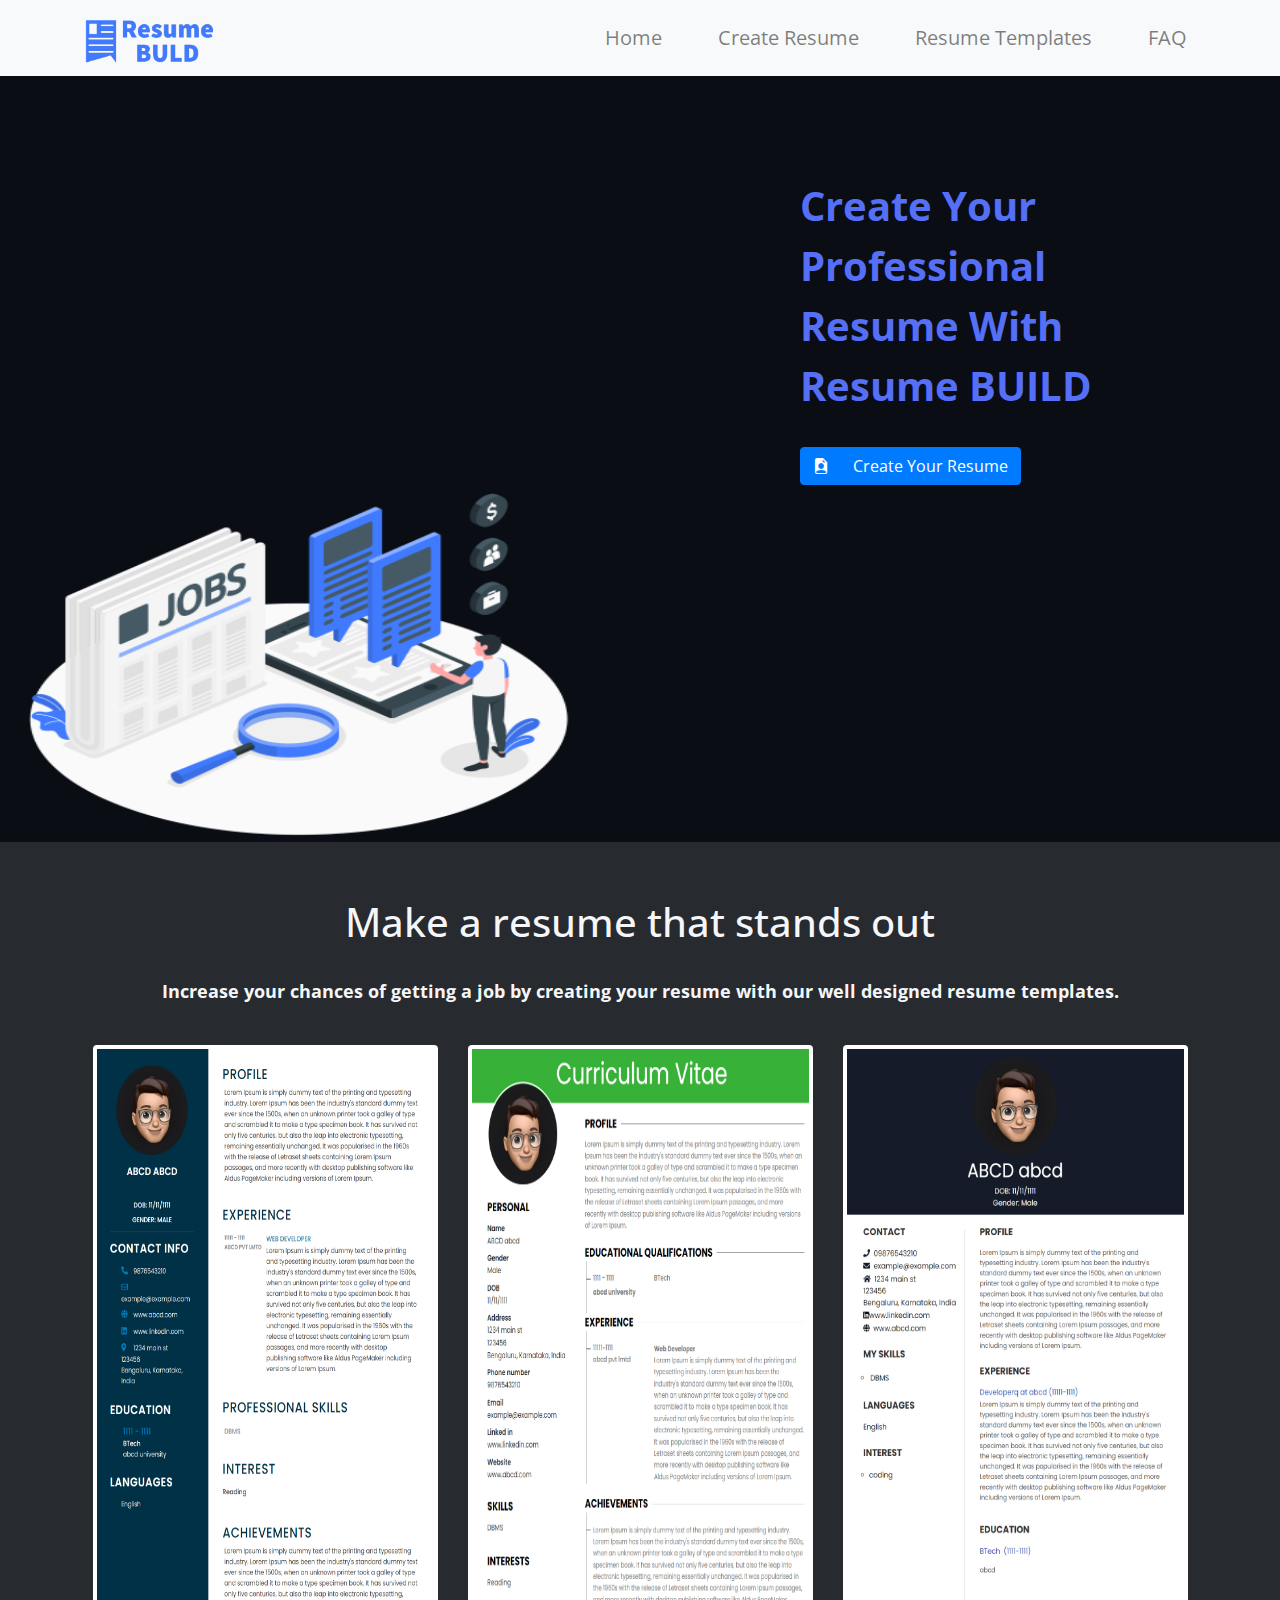
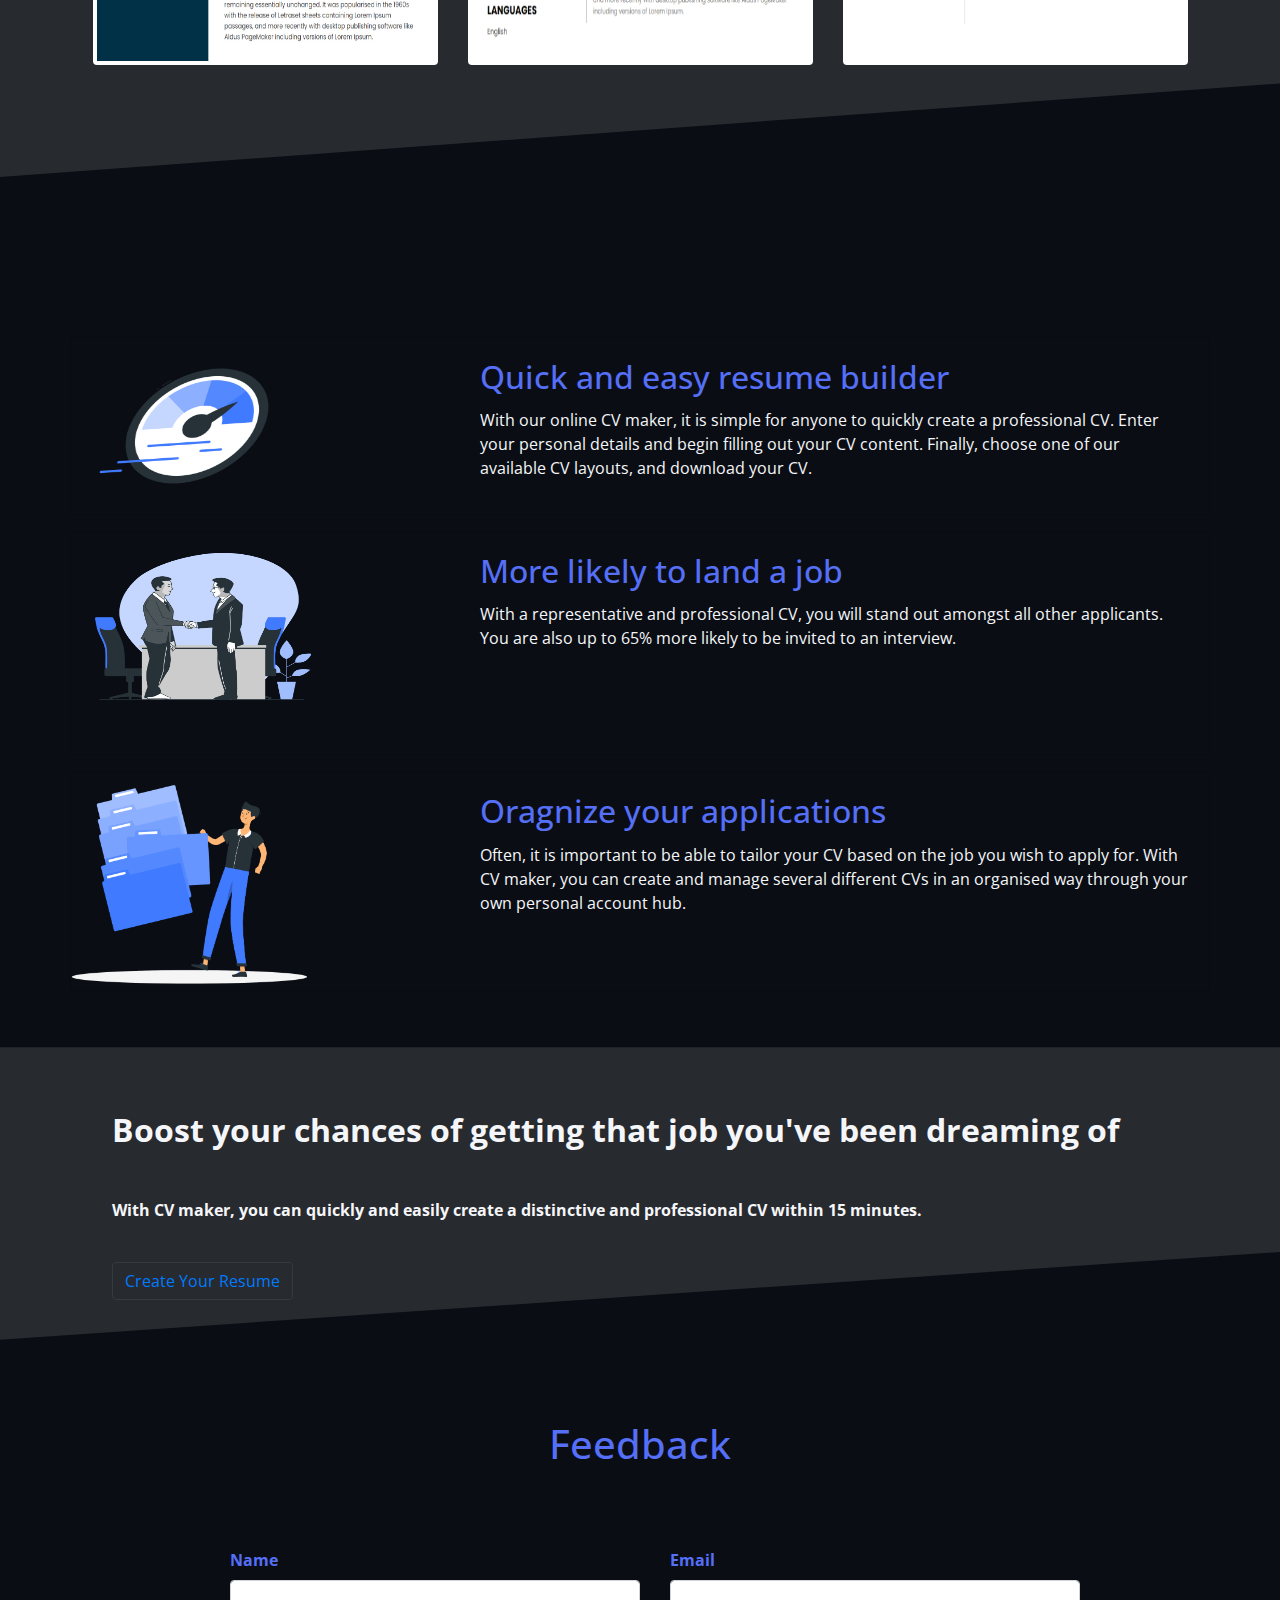
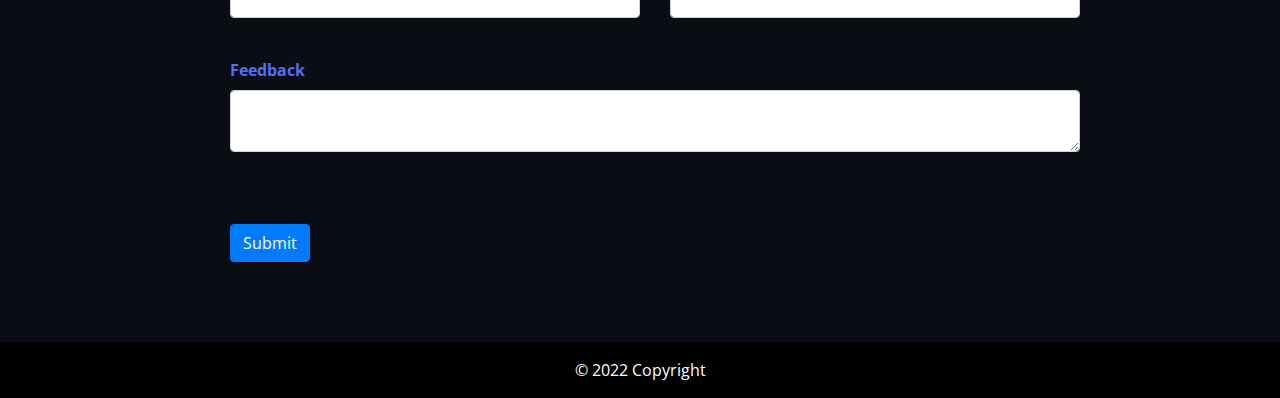
<file: index.html>
<!DOCTYPE html>
<html lang="en">

<head>
	<meta charset="UTF-8">
	<meta http-equiv="X-UA-Compatible" content="IE=edge">
	<meta name="viewport" content="width=device-width, initial-scale=1.0">
	<link rel="stylesheet" href="https://maxcdn.bootstrapcdn.com/bootstrap/4.0.0/css/bootstrap.min.css"
		integrity="sha384-Gn5384xqQ1aoWXA+058RXPxPg6fy4IWvTNh0E263XmFcJlSAwiGgFAW/dAiS6JXm" crossorigin="anonymous">
	<script src="https://code.jquery.com/jquery-3.2.1.slim.min.js"
		integrity="sha384-KJ3o2DKtIkvYIK3UENzmM7KCkRr/rE9/Qpg6aAZGJwFDMVNA/GpGFF93hXpG5KkN"
		crossorigin="anonymous"></script>
	<script src="https://cdnjs.cloudflare.com/ajax/libs/popper.js/1.12.9/umd/popper.min.js"
		integrity="sha384-ApNbgh9B+Y1QKtv3Rn7W3mgPxhU9K/ScQsAP7hUibX39j7fakFPskvXusvfa0b4Q"
		crossorigin="anonymous"></script>
	<link rel="stylesheet" href="https://pro.fontawesome.com/releases/v5.10.0/css/all.css"
		integrity="sha384-AYmEC3Yw5cVb3ZcuHtOA93w35dYTsvhLPVnYs9eStHfGJvOvKxVfELGroGkvsg+p" crossorigin="anonymous" />
	<script src="https://maxcdn.bootstrapcdn.com/bootstrap/4.0.0/js/bootstrap.min.js"
		integrity="sha384-JZR6Spejh4U02d8jOt6vLEHfe/JQGiRRSQQxSfFWpi1MquVdAyjUar5+76PVCmYl"
		crossorigin="anonymous"></script>
	<link rel="stylesheet" href="https://cdn.jsdelivr.net/npm/bootstrap-icons@1.5.0/font/bootstrap-icons.css">
	<link rel="stylesheet" href="css/index.css">
	<link rel="icon" href="images/RB_Logo.png" type="image/x-icon">
	<link rel="preconnect" href="https://fonts.googleapis.com">
	<link rel="preconnect" href="https://fonts.gstatic.com" crossorigin>
	<link href="https://fonts.googleapis.com/css2?family=Open+Sans&display=swap" rel="stylesheet">
	<title>Resume Builder</title>
</head>

<body>
	<nav class="navbar navbar-expand-lg navbar-light bg-light fixed-top" style="background-color:#407bff;">
		<div class="container" style="font-size:20px;">
			<a class="navbar-brand" href="index.html" style="font-size:32px;"><img src="images\logo.png" alt=""
					height="45px"></a>
			<button class="navbar-toggler" type="button" data-toggle="collapse" data-target="#navbarNav"
				aria-controls="navbarNav" aria-expanded="false" aria-label="Toggle navigation">
				<span class="navbar-toggler-icon"></span>
			</button>
			<div class="collapse navbar-collapse justify-content-end" id="navbarNav">
				<ul class="navbar-nav">
					<li class="nav-item">
						<a class="nav-link" href="#pageHeader">Home</a>
					</li>
					<li class="nav-item">
						<a class="nav-link" href="Form.html">Create Resume</a>
					</li>
					<li class="nav-item">
						<a class="nav-link" href="#templates">Resume Templates</a>
					</li>
					<li class="nav-item">
						<a class="nav-link" href="faq.html">FAQ</a>
					</li>
				</ul>
			</div>
		</div>
	</nav>
	<header class="page-header gradient" id="pageHeader">
		<div class="container" style="max-width:100% ;">

			<div class="row">

				<div class="para">
					<p style="color: #556ff7; font-weight: bold;">Create Your Professional Resume With Resume BUILD
					</p>
					<button type="button" class="btn btn-primary"><a href="Form.html"
							style="text-decoration:none; color:white;"><i
								class="bi bi-file-earmark-person-fill mr-4"></i>Create Your Resume</a></button>
				</div>
				<div class="img2">
					<img src="images\img2.png" style="width:600px;height:350px;">
				</div>
			</div>

		</div>
	</header>
	<div style="color: #f5f6f9; font-weight: bold;" class="container-fluid templates " id="templates">
		<h1>Make a resume that stands out</h1>
		<p>Increase your chances of getting a job by creating your resume with our well designed resume
			templates.</p>
		<div class="row" style="width:90%; margin:auto;">
			<div class="col-md-4">
				<img src="images/T1.jpg" style="width:510px; height:620px;" class="img-thumbnail" alt="...">
			</div>
			<div class="col-md-4">
				<img src="images/T2.jpg" style="width:510px; height:620px;" class="img-thumbnail"
					style="width:520px;height:620px;" alt="...">
			</div>
			<div class="col-md-4">
				<img src="images/T3.jpg" style="width:510px; height:620px;" class="img-thumbnail" alt="...">
			</div>
		</div>
	</div>

	<div class="container features">

		<div class="row">
			<div class="card mb-3" style="max-width: 100%; justify-content:center;">
				<div class="row g-0">
					<div class="col-md-4">
						<img src="images\Fast loading-rafiki.png" class="img-fluid rounded-start mt-4 ml-4"
							style="height:73%; width:50%;">
					</div>
					<div class="col-md-8">
						<div class="card-body">
							<h2 class="card-title" style="color: #556ff7;">Quick and easy resume builder</h2>
							<p style="color: #f5f6f9;" class="card-text" style="padding-top:5rem;">With our online CV
								maker, it is simple for
								anyone to quickly create a professional CV. Enter your personal details and begin
								filling out your CV content. Finally, choose one of our available CV layouts, and
								download your CV.</p>
						</div>
					</div>
				</div>
			</div>
		</div>
		<div class="row">
			<div class="card mb-3" style="max-width: 100%;">
				<div class="row g-0">
					<div class="col-md-4" style="justify-content:center;">
						<img src="images\Business deal-bro.png" class="img-fluid mt-3 ml-4"
							style="height:70%; width:60%;">
					</div>
					<div class="col-md-8">
						<div class="card-body">
							<h2 style="color: #556ff7;" class="card-title">More likely to land a job</h2>
							<p style="color: #f5f6f9;" class="card-text" style="padding-top:10rem;">With a
								representative and professional CV,
								you will stand out amongst all other applicants. You are also up to 65% more likely to
								be invited to an interview.</p>
						</div>
					</div>
				</div>
			</div>
		</div>
		<div class="row">
			<div class="card mb-3" style="max-width: 100%;">
				<div class="row g-0">
					<div class="col-md-4">
						<img src="images\Filing system-rafiki.png" class="img-fluid rounded-start mx-auto mt-2"
							style="width:240px;height:210px;">
					</div>
					<div class="col-md-8">
						<div class="card-body">
							<h2 style="color: #556ff7;" class="card-title" style="color:#28364e">Oragnize your
								applications</h2>
							<p style="color: #f5f6f9;" class="card-text">Often, it is important to be able to tailor
								your CV based on the job
								you wish to apply for. With CV maker, you can create and manage several different CVs in
								an organised way through your own personal account hub.</p>
						</div>
					</div>
				</div>
			</div>
		</div>
	</div>
	<div class="container-fluid page">
		<div class="row">
			<h2 style="color: #f5f6f9; font-weight: bold;" class="page-title">Boost your chances of getting that job
				you've been dreaming of</h2>
			<p style="color: #f5f6f9; font-weight: bold;" class="page-title-para">With CV maker, you can quickly and
				easily create a distinctive and professional
				CV within 15 minutes.
			</p>
		</div>
		<div class="row">
			<div class="button-container" style="margin:0rem 0rem 2.5rem 7rem; height:100%;">
				<button type="button" class="btn btn-outline-dark"><a href="Form.html"
						style="text-decoration:none;">Create Your Resume</a></button>
			</div>
		</div>
	</div>
	<div class="container Form">
		<h1 style="color: #556ff7;">Feedback</h1>
		<div style="color: #556ff7;font-weight: bold;" class="row">
			
			
			<!-- Feedback Form -->
			<form id="feedbackform" class="row g-3" action="">
				<div class="col-md-6">
					<label for="name" class="form-label">Name</label>
					<input type="text" name="name" class="form-control" id="inputEmail4">
				</div>
				<div class="col-md-6">
					<label for="inputEmail4" class="form-label">Email</label>
					<input type="email" name="email" class="form-control" id="inputEmail4">
				</div>
				<div class="col-12">
					<label for="inputAddress" class="form-label">Feedback</label>
					<textarea type="text" name="feedback" class="form-control" row="5" id="inputAddress"></textarea>
				</div>
				<div class="col-12">
					<button type="submit" value="submit" class="btn btn-primary">Submit</button>
				</div>
			</form>
		</div>
	</div>

	<footer class="page-footer font-small black">
		<div class="footer-copyright text-center py-3">© 2022 Copyright
		</div>
	</footer>
</body>
<script>
	$(function () {
		$("[rel='tooltip']").tooltip();
	});
</script>

</html>
</file>
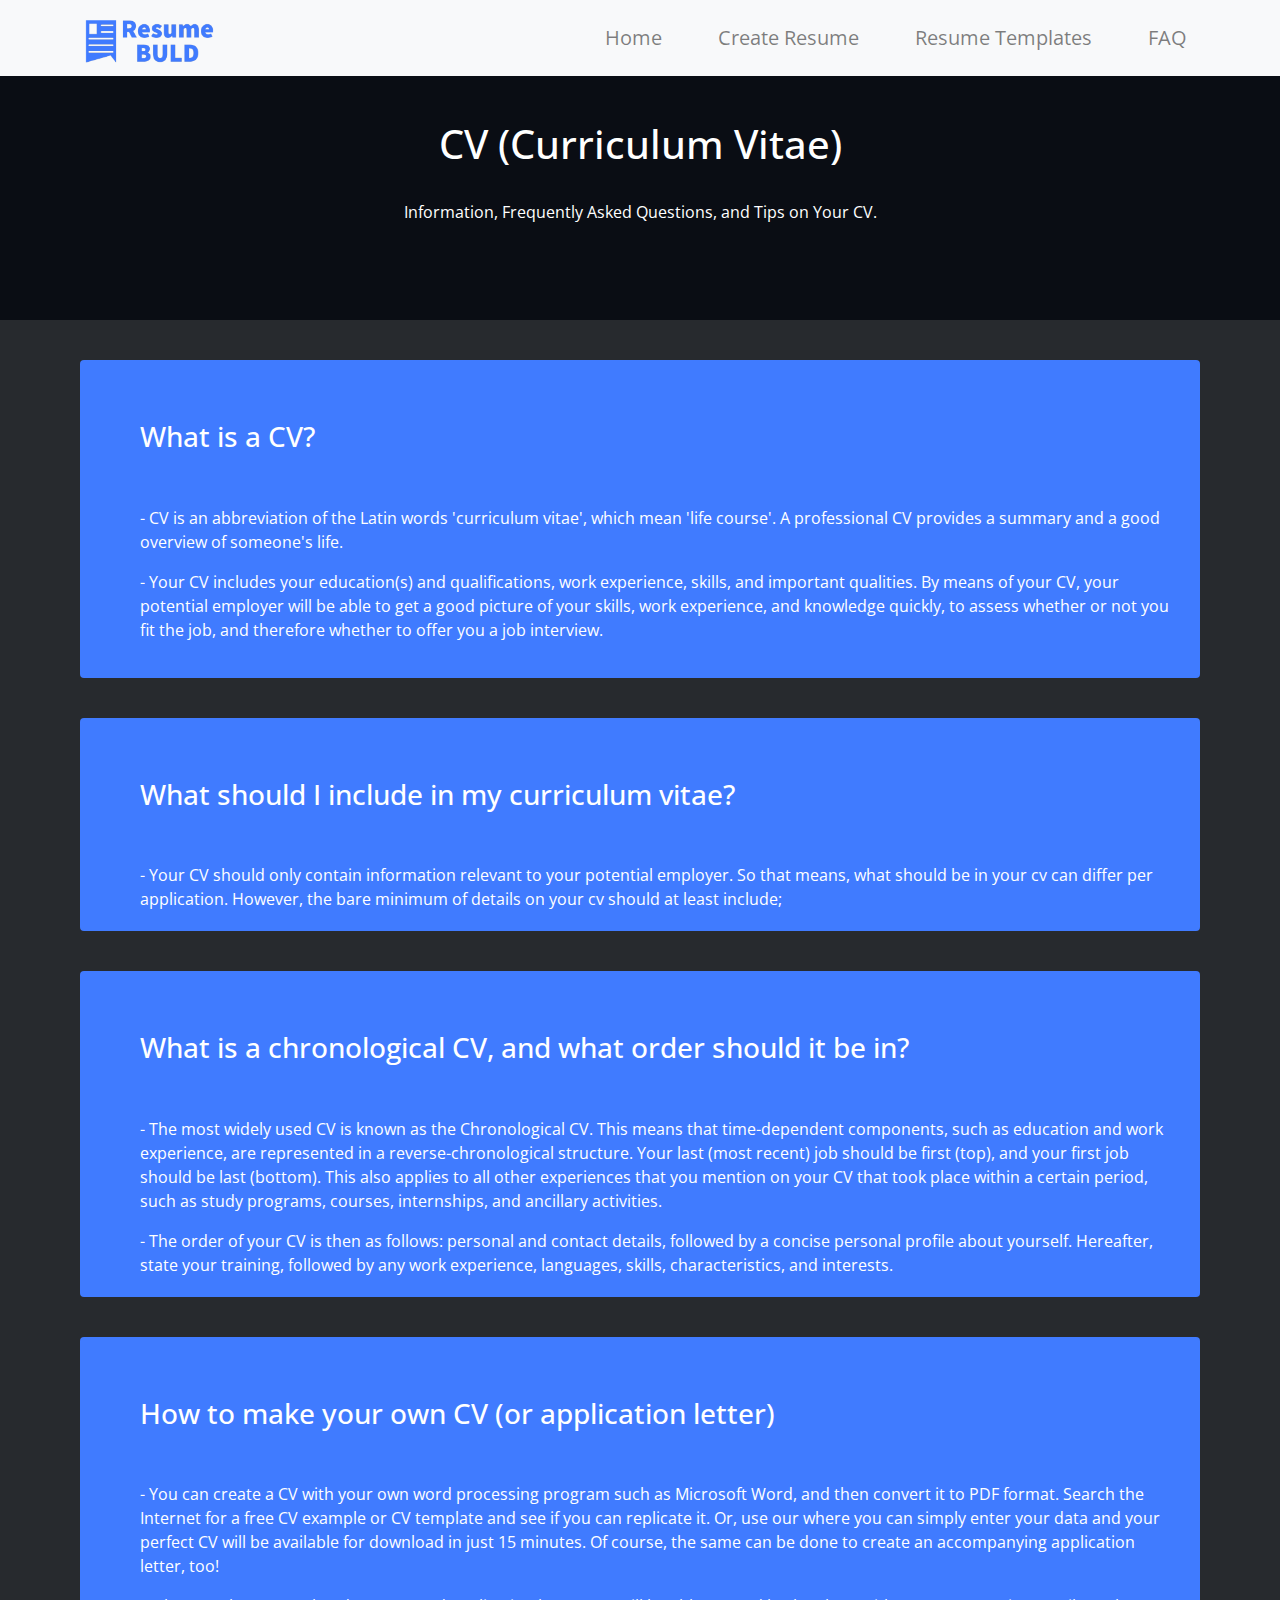
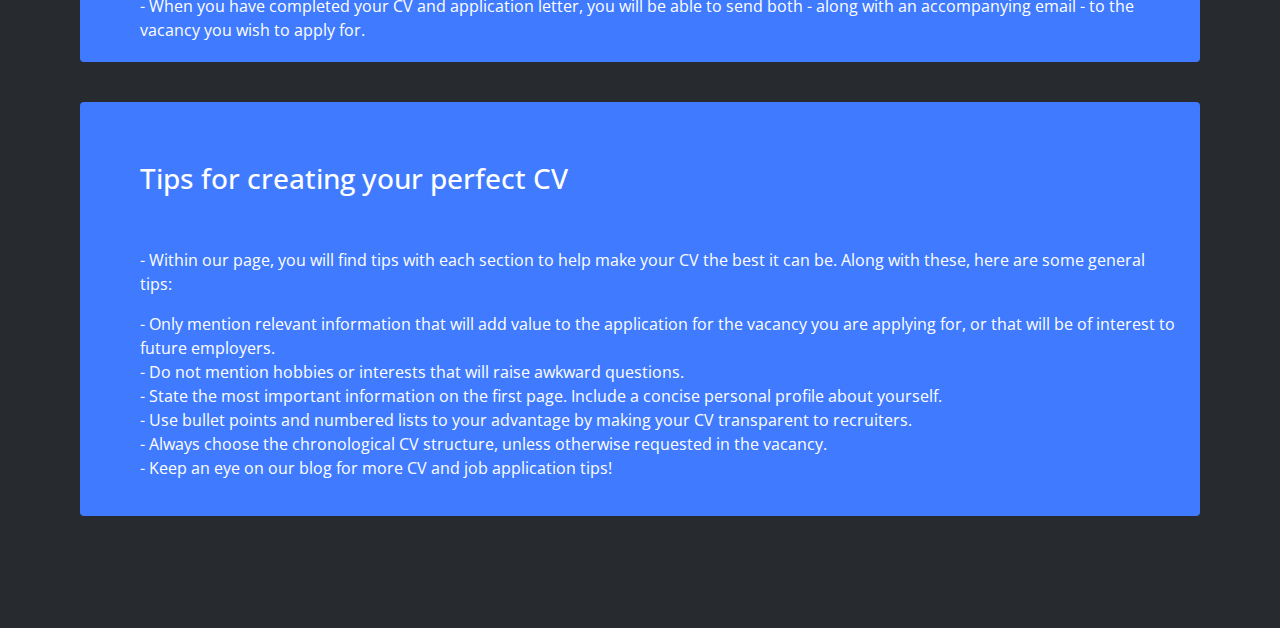
<file: faq.html>
<!DOCTYPE html>
<html lang="en">

<head>
	<meta charset="UTF-8">
	<meta http-equiv="X-UA-Compatible" content="IE=edge">
	<meta name="viewport" content="width=device-width, initial-scale=1.0">
	<link rel="stylesheet" href="https://maxcdn.bootstrapcdn.com/bootstrap/4.0.0/css/bootstrap.min.css"
		integrity="sha384-Gn5384xqQ1aoWXA+058RXPxPg6fy4IWvTNh0E263XmFcJlSAwiGgFAW/dAiS6JXm" crossorigin="anonymous">
	<script src="https://code.jquery.com/jquery-3.2.1.slim.min.js"
		integrity="sha384-KJ3o2DKtIkvYIK3UENzmM7KCkRr/rE9/Qpg6aAZGJwFDMVNA/GpGFF93hXpG5KkN"
		crossorigin="anonymous"></script>
	<script src="https://cdnjs.cloudflare.com/ajax/libs/popper.js/1.12.9/umd/popper.min.js"
		integrity="sha384-ApNbgh9B+Y1QKtv3Rn7W3mgPxhU9K/ScQsAP7hUibX39j7fakFPskvXusvfa0b4Q"
		crossorigin="anonymous"></script>
	<script src="https://maxcdn.bootstrapcdn.com/bootstrap/4.0.0/js/bootstrap.min.js"
		integrity="sha384-JZR6Spejh4U02d8jOt6vLEHfe/JQGiRRSQQxSfFWpi1MquVdAyjUar5+76PVCmYl"
		crossorigin="anonymous"></script>

	<link rel="stylesheet" href="css/faq.css">
	<link rel="icon" href="images/RB_Logo.png" type="image/x-icon">
	<link rel="preconnect" href="https://fonts.googleapis.com">
	<link rel="preconnect" href="https://fonts.gstatic.com" crossorigin>
	<link href="https://fonts.googleapis.com/css2?family=Open+Sans&display=swap" rel="stylesheet">
	<title>FAQs</title>
</head>

<body>

	<!--NavBar-Starts-->
	<nav class="navbar navbar-expand-lg navbar-light bg-light fixed-top" style="color:#000000;">
		<div class="container" style="font-size:20px;">
			<a class="navbar-brand" href="index.html" style="font-size:32px;"><img src="images\logo.png" alt=""
					height="45px"></a>
			<button class="navbar-toggler" type="button" data-toggle="collapse" data-target="#navbarNav"
				aria-controls="navbarNav" aria-expanded="false" aria-label="Toggle navigation">
				<span class="navbar-toggler-icon"></span>
			</button>
			<div class="collapse navbar-collapse justify-content-end" id="navbarNav">
				<ul class="navbar-nav">
					<li class="nav-item">
						<a class="nav-link" href="index.html">Home</a>
					</li>
					<li class="nav-item">
						<a class="nav-link" href="Form.html">Create Resume</a>
					</li>
					<li class="nav-item">
						<a class="nav-link" href="#templates">Resume Templates</a>
					</li>
					<li class="nav-item">
						<a class="nav-link" href="faq.html">FAQ</a>
					</li>
				</ul>
			</div>
		</div>
	</nav>
	<!--NavBar-Ends-->

	<div class="container-fluid">
		<div class="row">
			<div class=" col-md-12 header">
				<h1>CV (Curriculum Vitae)</h1><br>
				<p>Information, Frequently Asked Questions, and Tips on Your CV.</p>
			</div>
		</div>
	</div>
	<div class="card" id="Card">
		<div class="card-body">
			<h3 class="card-title">What is a CV?</h3>
			<p class="card-text">- CV is an abbreviation of the Latin words 'curriculum vitae', which mean 'life
				course'. A professional CV provides a summary and a good overview of someone's life.<br>
			</p>
			<p>- Your CV includes your education(s) and qualifications, work experience, skills, and important
				qualities. By means of your CV, your potential employer will be able to get a good picture of your
				skills, work experience, and knowledge quickly, to assess whether or not you fit the job, and therefore
				whether to offer you a job interview.
			</p>
		</div>
	</div>
	<div class="card" id="Card">
		<div class="card-body">
			<h3 class="card-title">What should I include in my curriculum vitae?</h3>
			<p class="card-text">- Your CV should only contain information relevant to your potential employer. So that
				means, what should be in your cv can differ per application. However, the bare minimum of details on
				your cv should at least include;
			</p>
		</div>
	</div>
	<div class="card" id="Card">
		<div class="card-body">
			<h3 class="card-title">What is a chronological CV, and what order should it be in?</h3>
			<p class="card-text">- The most widely used CV is known as the Chronological CV. This means that
				time-dependent components, such as education and work experience, are represented in a
				reverse-chronological structure. Your last (most recent) job should be first (top), and your first job
				should be last (bottom). This also applies to all other experiences that you mention on your CV that
				took place within a certain period, such as study programs, courses, internships, and ancillary
				activities.</p>
			<p></p>
			<p class="card-text">- The order of your CV is then as follows: personal and contact details, followed by a
				concise personal profile about yourself. Hereafter, state your training, followed by any work
				experience, languages, skills, characteristics, and interests.
			</p>
		</div>
	</div>
	<div class="card" id="Card">
		<div class="card-body">
			<h3 class="card-title">How to make your own CV (or application letter)</h3>
			<p class="card-text">- You can create a CV with your own word processing program such as Microsoft Word, and
				then convert it to PDF format. Search the Internet for a free CV example or CV template and see if you
				can replicate it. Or, use our where you can simply enter your data and your perfect CV will be available
				for download in just 15 minutes. Of course, the same can be done to create an accompanying application
				letter, too!
			</p>
			<p></p>
			<p class="card-text">- When you have completed your CV and application letter, you will be able to send both
				- along with an accompanying email - to the vacancy you wish to apply for.
			</p>
		</div>
	</div>
	<div class="card" id="Card">
		<div class="card-body">
			<h3 class="card-title">Tips for creating your perfect CV</h3>
			<p class="card-text">- Within our page, you will find tips with each section to help make your CV the best
				it can be. Along with these, here are some general tips:</p>
			<p></p>
			<p>
				- Only mention relevant information that will add value to the application for the vacancy you are
				applying for, or that will be of interest to future employers. <br>
				- Do not mention hobbies or interests that will raise awkward questions. <br>
				- State the most important information on the first page. Include a concise personal profile about
				yourself.<br>
				- Use bullet points and numbered lists to your advantage by making your CV transparent to
				recruiters.<br>
				- Always choose the chronological CV structure, unless otherwise requested in the vacancy.<br>
				- Keep an eye on our blog for more CV and job application tips!<br>
			</p>
		</div>
	</div>

	<br><br><br>
</body>

</html>
</file>
<file: css/index.css>
html,
body {
  height: 100%;
  font-size: 1rem;
  font-family: "Open Sans", sans-serif;
  font-style: bold;
  background-color: #0a0d14;
}

/* .button {
  border: 1px solid rgb(200, 200, 200);
  border-radius: 6px;
  color: white;
  background-color: #626ccc;
  padding: 10px;
  margin: 20px;
  width: 180px;
  height: 50px;
  margin-bottom: 50px;
} */

button1 {
  width: 300x;
  height: 100px;
}
.navbar{
  background-color: #0000;
}
nav li a:hover {
  background-color: #407bff;
  border-radius: 30px;
}

/*.gradient {
  background-image: url("images\img2.png");
  background-position: center;
  background-repeat: no-repeat;
  background-size: cover;
  height: 100%;
  width: 100%;
  /* background-transparent: 0.2; */
  /*background:rgb(0,97,242);
background:linear-gradient(135deg,rgba(0,97,242,1)0%,rgba(105,0,199,1)100%);
  clip-path: polygon(0 0, 100% 0, 100% 100%, 70% 95%, 0 100%);
} 
*/
.page-header {
  margin-top: 3.5rem;
  font-size: 40px;
  color: #407bff;
}
.page-header p {
  margin-left: 50rem;
  padding: 2.5rem 5rem 0rem 0rem;
}

.para{
  margin-top: 5rem;
}

.page-header button {
  margin-left: 50rem;
}
li {
  padding-left: 2.5rem;
}
.dev a{
  text-decoration: none;
  color: black;
}
.page.dev{
  background: rgb(240, 240, 240);
  clip-path: polygon(0 0, 100% 0, 100% 100%, 80% 95%,0 100%);
}
.dev .card{
  width:350px; 
  height:500px; 
  box-shadow:2px 2px 14px 3px #726c6c;
  background-color:rgb(240, 240, 240);
}
.templates {
  margin-bottom: 10rem;
  background-size: cover;
  height: auto;
  width: auto;
  padding-bottom: 7rem;
  background: rgb(240, 240, 240);
  clip-path: polygon(0 0, 100% 0, 100% 90%, 0 100%);
}
.templates h1 {
  padding-top: 3.5rem;
  text-align: center;
}
.templates p {
  padding: 1.5rem;
  text-align: center;
  font-size: 18px;
}
.templates img {
  padding: rem;
  border: 0px;
}
.features h1 {
  margin: 0rem 0rem 2rem 0rem;
  text-align: center;
}
.page {
  margin-top: 2.5rem;
  background: rgb(240, 240, 240);
  clip-path: polygon(0 0, 100% 0, 100% 70%, 0 100%);
}
.page-title {
  margin: 4rem 0rem 2.5rem 7rem;
}
.page-title-para {
  margin: 0.5rem 0rem 2.5rem 7rem;
}
form {
  margin-left: 10rem;
  padding-left: 10rem;
}
.Form h1 {
  margin: 5rem;
  text-align: center;
  ;
}
.Form div {
  margin-bottom: 2.5rem;
}
.Form button {
  margin-top: 2rem;
}
footer {
  background-color: #000000;
  color: #ffffff;
}
.card{
  background-color: #0a0d14;
  
}

#templates {
  background-color: #272a2e;
}

.container-fluid{
  background-color: #272a2e;
}
</file>
<file: css/faq.css>
html,
body {
  height: 100%;
  font-family: "Open Sans", sans-serif;
  font-style: bold;
  background-color: #272a2e;
}
.header {
  padding: 5rem;
  text-align: center;
  background-color: #0a0d14;
  color: white;
}
nav li a:hover {
  background-color: #407bff;
  border-radius: 30px;
}
li {
  padding-left: 2.5rem;
}
.header h1 {
  margin-top: 2.5rem;
}
#Card {
  color: white;
  margin: 2.5rem 5rem 2.5rem 5rem;
  border: 1px;
  height: auto;
  background-color: #407bff;
}
#Card h3 {
  padding: 2.5rem;
}
#Card p {
  font-size: 16px;
  padding-left: 2.5rem;
}
</file>
